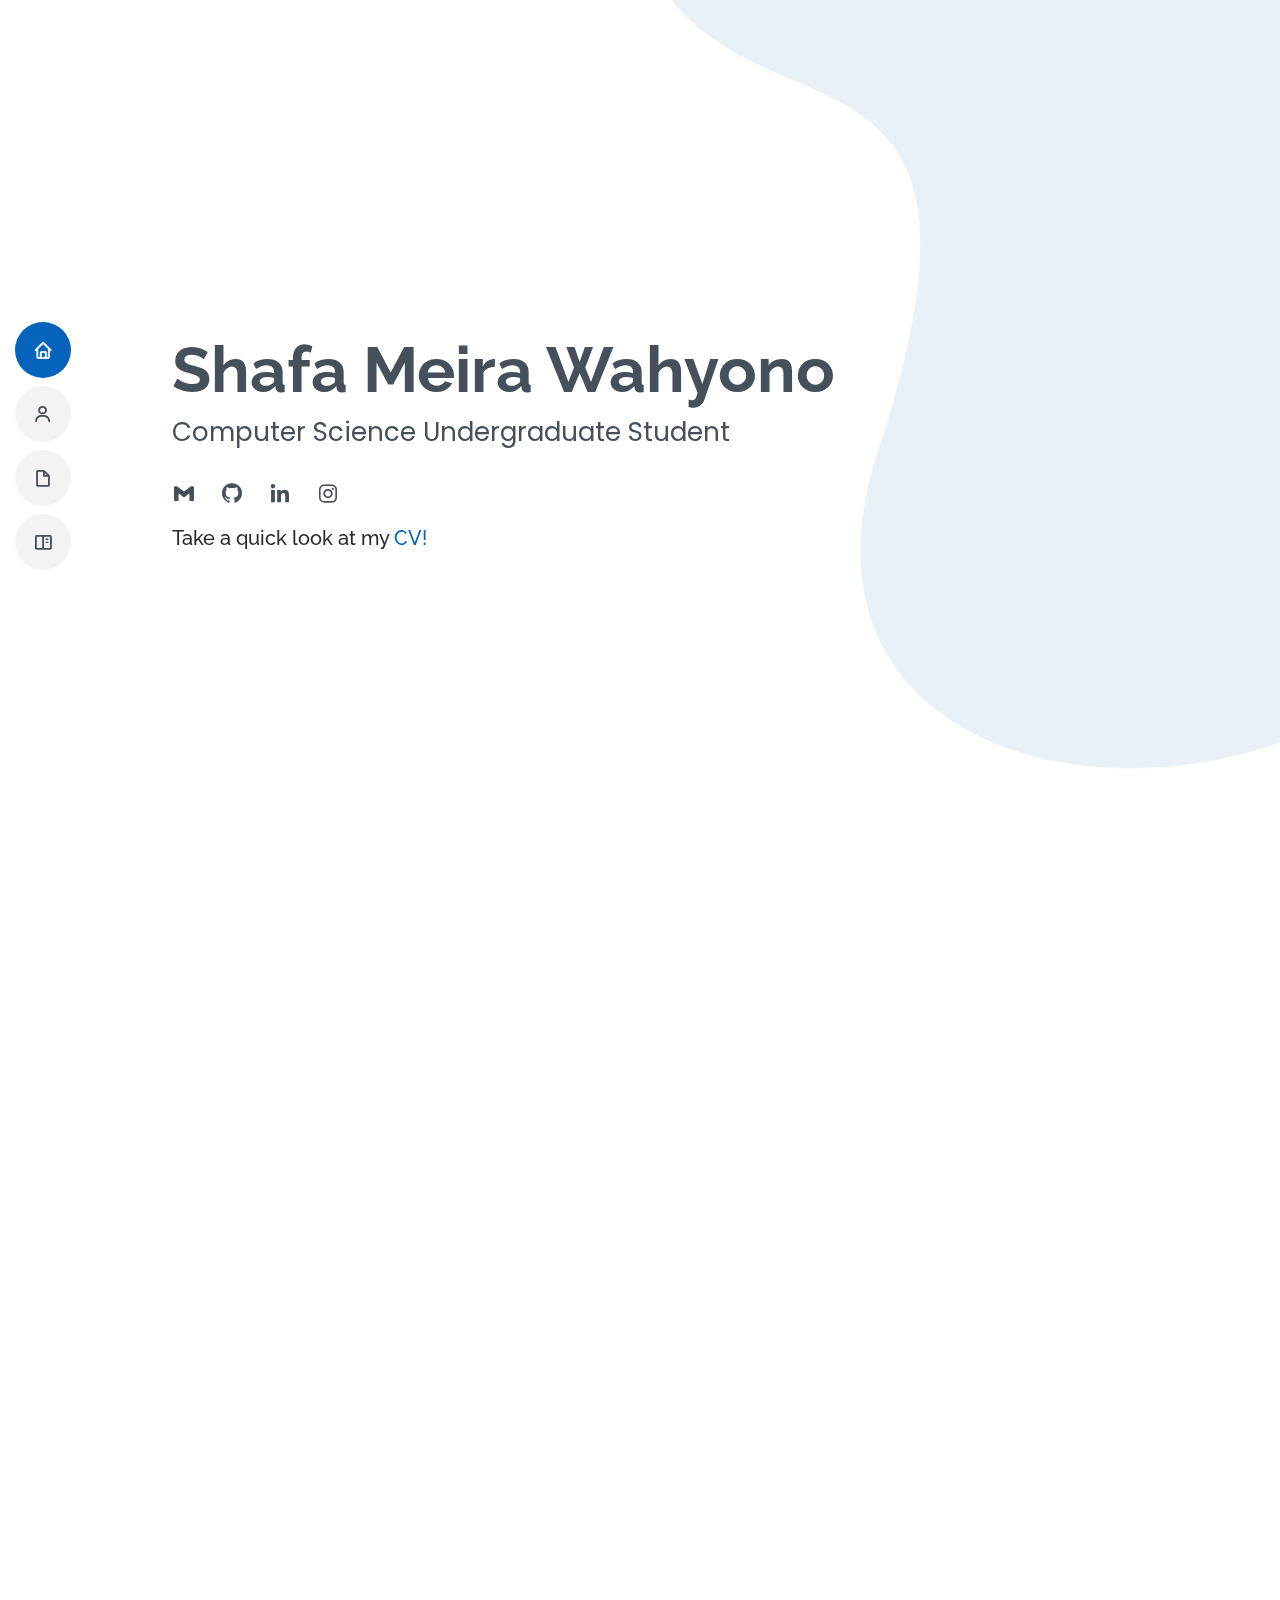
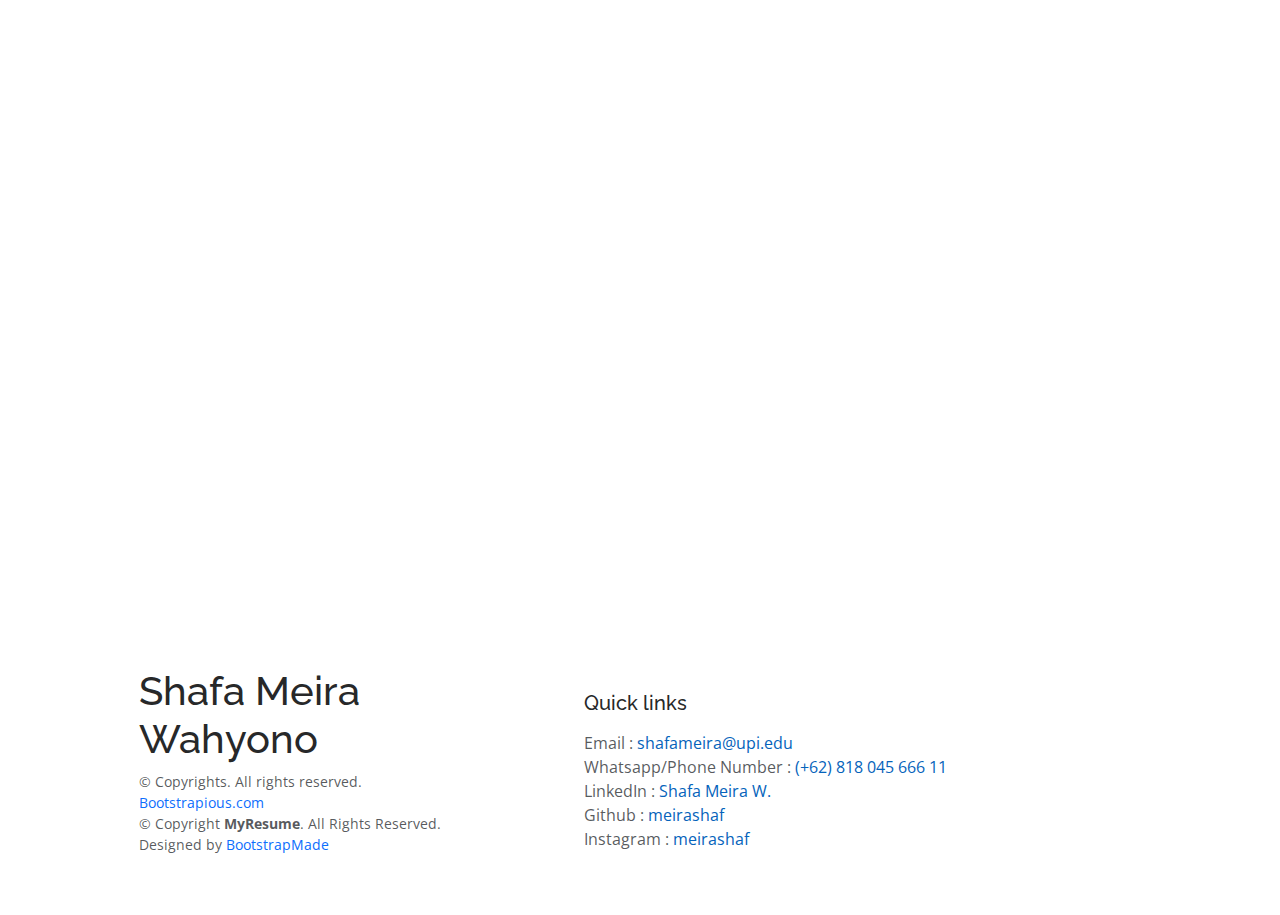
<file: index.html>
<!DOCTYPE html>
<html lang="en">

<head>
  <meta charset="utf-8">
  <meta content="width=device-width, initial-scale=1.0" name="viewport">

  <title>Shafa Meira Wahyono - Portfolio</title>
  <meta content="" name="description">
  <meta content="" name="keywords">

  <!-- Favicons -->
  <link href="assets/img/logo-s.png" rel="icon">
  <link href="assets/img/apple-touch-icon.png" rel="apple-touch-icon">

  <!-- Google Fonts -->
  <link href="https://fonts.googleapis.com/css?family=Open+Sans:300,300i,400,400i,600,600i,700,700i|Raleway:300,300i,400,400i,500,500i,600,600i,700,700i|Poppins:300,300i,400,400i,500,500i,600,600i,700,700i" rel="stylesheet">

  <!-- Vendor CSS Files -->
  <link href="assets/vendor/aos/aos.css" rel="stylesheet">
  <link href="assets/vendor/bootstrap/css/bootstrap.min.css" rel="stylesheet">
  <link href="assets/vendor/bootstrap-icons/bootstrap-icons.css" rel="stylesheet">
  <link href="assets/vendor/boxicons/css/boxicons.min.css" rel="stylesheet">
  <link href="assets/vendor/glightbox/css/glightbox.min.css" rel="stylesheet">
  <link href="assets/vendor/swiper/swiper-bundle.min.css" rel="stylesheet">

  <!-- Template Main CSS File -->
  <link href="assets/css/style.css" rel="stylesheet">
  <link href="assets/css/custom.css" rel="stylesheet">

  <!-- =======================================================
  * Template Name: MyResume
  * Updated: Jun 13 2023 with Bootstrap v5.3.0
  * Template URL: https://bootstrapmade.com/free-html-bootstrap-template-my-resume/
  * Author: BootstrapMade.com
  * License: https://bootstrapmade.com/license/
  ======================================================== -->
</head>

<body>

  <!-- ======= Mobile nav toggle button ======= -->
  <!-- <button type="button" class="mobile-nav-toggle d-xl-none"><i class="bi bi-list mobile-nav-toggle"></i></button> -->
  <i class="bi bi-list mobile-nav-toggle d-lg-none"></i>
  <!-- ======= Header ======= -->
  <header id="header" class="d-flex flex-column justify-content-center">

    <nav id="navbar" class="navbar nav-menu">
      <ul>
        <li><a target="_blank" href="#hero" class="nav-link scrollto active"><i class="bx bx-home"></i> <span>Home</span></a></li>
        <li><a target="_blank" href="#about" class="nav-link scrollto"><i class="bx bx-user"></i> <span>About</span></a></li>
        <li><a target="_blank" href="#resume" class="nav-link scrollto"><i class="bx bx-file-blank"></i> <span>Resume</span></a></li>
        <li><a target="_blank" href="#portfolio" class="nav-link scrollto"><i class="bx bx-book-content"></i> <span>Portfolio</span></a></li>
      </ul>
    </nav><!-- .nav-menu -->

  </header><!-- End Header -->

  <!-- ======= Hero Section ======= -->
  <section id="hero" class="d-flex flex-column justify-content-center">
    <div class="container" data-aos="zoom-in" data-aos-delay="100">
      <h1>Shafa Meira Wahyono</h1>
      <!-- <p>I'm <span class="typed" data-typed-items="Designer, Developer, Freelancer, Photographer"></span></p> -->
      <p>Computer Science Undergraduate Student</p>
      <div class="social-links">
        <a href="mailto:shafameira@upi.edu" class="gmail"><i class="bx bxl-gmail"></i></a>
        <a target="_blank" href="https://github.com/meirashaf" class="github"><i class="bx bxl-github"></i></a>
        <a target="_blank" href="https://www.linkedin.com/in/shafa-meira-wahyono-b861a01b6/" class="linkedin"><i class="bx bxl-linkedin"></i></a>
        <a target="_blank" href="https://www.instagram.com/meirashaf/" class="instagram"><i class="bx bxl-instagram"></i></a>
      </div>
      <h5 class="mt-3">Take a quick look at my <a target="_blank" href="https://drive.google.com/file/d/1VzUhT1fSIwdqmukuC4Hu14cnSwAWe-QH/view?usp=sharing">CV!</a></h5>
    </div>
  </section><!-- End Hero -->

  <main id="main">

    <!-- ======= About Section ======= -->
    <section id="about" class="about">
      <div class="container" data-aos="fade-up">

        <div class="section-title">
          <h2>About Me</h2>          
        </div>
        
        <div class="text-left card border-0 mb-4" style="max-width: 1000px;">
          <div class="row g-0">
            <div class="col-md-4 kartu-mid px-4">
              <img src="assets/img/profil.png" class="img-fluid rounded-start">
            </div>
            <div class="col-md-8 kartu-mid">
              <div class="mx-4 px-4 pt-4">
                <h4 class="card-title"><b>Shafa Meira Wahyono</b></h4>
                <p class="text-justify">Computer Science Fresh Graduate of Universitas Pendidikan Indonesia, with a strong passion for technology and a keen interest in exploring various fields of Computer Science. Experienced in Artificial Intelligence and Business Process Operation, adept at handling unforeseen challenges by leveraging analytic and critical thinking. Continuously seeking opportunities to enhance skills in Computer Vision and Process Management System.</p>
              </div>
            </div>
          </div>
        </div>
    </section><!-- End About Section -->

    <!-- ======= Resume Section ======= -->
    <section id="resume" class="resume">
      <div class="container" data-aos="fade-up">

        <div class="section-title">
          <h2>Resume</h2>
        </div>

        <div class="row">
          <div class="col-lg-6">
            <h3 class="resume-title">Summary</h3>
            <div class="resume-item pb-0">
              <h4>Shafa Meira Wahyono</h4>
              <ul>
                <li>Bandung, Jawa Barat, Indonesia</li>
                <li>(+62) 81804566611</li>
                <li><a href="mailto:shafameira@upi.edu">shafameira@upi.edu</a></li>
              </ul>
            </div>

            <h3 class="resume-title">Education</h3>
            <div class="resume-item">
              <h4>Bachelor of Computer Science</h4>
              <h5>08/2020 - 01/2025 (Fresh Graduate)</h5>
              <p><em>Universitas Pendidikan Indonesia</em></p>
              <i><a target="_blank"  href="https://drive.google.com/file/d/1U5ZYC0toOK9dGNBJQWM0DCU3iAJDxgL2/view?usp=sharing">Certificate of Graduation</a></i>
              <ul>
                <li>GPA: 3.84/4.00</li>
                   <!-- (<a target="_blank" href="https://drive.google.com/file/d/1S4oIQ8sacrg4pH_Kwzz72pLFvUsPjLba/view?usp=sharing">transcript</a>) -->
                <li>Organization: BEM KEMAKOM UPI</li>
                <li>Volunteer: MOKAKU UPI and UKM Great</li>
                <li>Awards: Competitive Programming Finalist of HOLOGY 4.0</li>
              </ul>
            </div>
            <div class="resume-item">
              <h4>Machine Learning Student</h4>
              <h5>02/2023 - 07/2023</h5>
              <p><em>Bangkit Academy (Independent Study Program)</em></p>
              <i><a target="_blank"  href="https://drive.google.com/file/d/1_grkj81Hk1TJnyWpD_k6KCmco1PKXkWu/view">Certificate</a></i>
              <ul>
                <li>Learn the key concepts and applications of AI, by using Coursera as learning platform, to solve a wide range of Machine Learning problems.</li>
                <li>Summary of learned courses: Python programming, Data Analytics, Mathematic for Machine Learning, Machine Learning Specialization, and TensorFlow Data and Deployment.</li>
                <li>Built recommendation system of Machine Learning model using Scikit-Learn and TensorFlow for capstone project.</li>
              </ul>
            </div>
            <h3 class="resume-title">Volunteer</h3>
            <div class="resume-item">
              <h4>Campaign Coordinator</h4>
              <h5>10/2021</h5>
              <p><em>UKM Gender Research Student Center </em></p>
              <i><a target="_blank"  href="https://drive.google.com/file/d/1U2XdSMhRlxVhQQ0Z59DYbXg8bo8O3Q4V/view?usp=drive_link">Certificate</a></i>
              <p>I served as Campaign Coordinator that is responsible to guide and lead staff to promote the organization workshop to our assigned faculty.</p>
            </div>            
            <div class="resume-item">
              <h4>Mentor of First-year Students</h4>
              <h5>07/2021 - 09/2021</h5>
              <p><em>MOKAKU (Orientation Program) UPI</em></p>
              <p>I served as a mentor for 28 mentees and responsible to guide and teach them the duties and responsibilities of a university student</p>
            </div>            

          </div>

          <div class="col-lg-6">
            <h3 class="resume-title">Experience</h3>
            <div class="resume-item">
              <h4>Operation Analyst (Internship)</h4>
              <h5>08/2023 - 12/2023</h5>
              <p><em>Directorate General of Higher Education, Research, and Technology (Government)</em></p>
              <i><a target="_blank"  href="https://drive.google.com/file/d/1bd6fSwVCjvUFzGSawukyjKFZsxahw_yd/view?usp=sharing">Certificate</a></i>
              <ul>
                <li>Analyzed PDDikti Helpdesk (<a target="_blank" href="https://kanalpengetahuandikti.kemdikbud.go.id/">kanalpengetahuandikti.kemdikbud.go.id</a>) to understand users and developers needs.</li>
                <li>Optimized content (frequently asked question) categorization to improve system development and user experience that led to future costs reduction up to 30 million Indonesian Rupiah.</li>
                <li>Revised contents to ensure it would be easily understood by all readers, including those unfamiliar with constitutional law and software user guide.</li>
                <li>Validated 10-20 alumni data revision requests daily and carefully reviewing supporting documents such as scanned diplomas, GPA transcripts, and university letters of graduation for accuracy.</li>
                <li>Assisting user guide creation for administrators to write complex content in an easy-to-understand manner.</li>
              </ul>
            </div>           
            <div class="resume-item">
              <h4>Lead of Technology Bureau</h4>
              <h5>01/2022 - 01/2023</h5>
              <p><em>BEM KEMAKOM UPI (University Organization)</em></p>
              <i><a target="_blank"  href="https://drive.google.com/file/d/1U1783Zbseyb2GRbBZnq2x1LA4ohePCEl/view?usp=drive_link">Certificate</a></i>
              <ul>
                <li>Responsible to lead the team to maintain and develop the student departement website (<a target="_blank" href="http://kemakom.org/">kemakom.org</a>), while also participating in the organization various events.</li>
                <li>Initiate work flow in maintaining and developing the website.</li>
                <li>Restructured and further developed the home page and the content management system. </li>
                <li>Monitor staffs progress and present our works on monthly-basis.</li>
              </ul>
            </div>            
            <h3 class="resume-title">Honors & Awards</h3>
            <div class="resume-item">
              <h4>Competitive Programming Finalist</h4>
              <h5>12/2021</h5>
              <p><em>HOLOGY 4.0 (Universitas Brawijaya)</em></p>
              <i><a  target="_blank"  href="https://drive.google.com/file/d/1U1FSbY1r2zPhYtmM4GujCYbFfstlOaxp/view?usp=drive_link">Certificate</a></i>
              <p>My team, AMDskuy, managed to solve variety of computational problems using C++ language.</p>
            </div>

          </div>

        </div>

      </div>

    </section><!-- End Resume Section -->

    <!-- ======= Portfolio Section ======= -->
    <section id="portfolio" class="portfolio section-bg">
      <div class="container" data-aos="fade-up">

        <div class="section-title">
          <h2>Portfolio</h2>
        </div>

        <div class="row">
          <div class="col-lg-12 d-flex justify-content-center" data-aos="fade-up" data-aos-delay="100">
            <ul id="portfolio-flters">
              <li ><a href="#ml">Machine Learning</a></li>
              <li ><a href="#web">Website</a></li>
              <li  ><a href="#app">Android App</a></li>
            </ul>
          </div>
        </div>

      <div id="ml">
        
        
        <div id="portfolio-details" class="portfolio-details">
          <div class="section-title">
            <h3><b>Machine Learning</b></h3>          
          </div>


        <!-- skripsi rt-detr -->
        <div class="container">

          <div class="row gy-3">
            <div class="col-lg-3">

                <!-- <iframe class="m-2 zoom" src="https://www.youtube.com/watch?v=7_v7yWLpzhc"></iframe> -->
                <iframe class="m-2 zoom" src="https://www.youtube.com/embed/7_v7yWLpzhc?si=jt3WINBFtTLlzwAT" title="YouTube video player" frameborder="0" allow="accelerometer; autoplay; clipboard-write; encrypted-media; gyroscope; picture-in-picture; web-share" referrerpolicy="strict-origin-when-cross-origin" allowfullscreen></iframe>
              <!-- </div> -->
            </div>
  
            <div class="col-lg-9 p-4 space-line">
              <!-- <div class="portfolio-info"> -->
                <h3 class="ml-4">Evaluasi Kepuasan Pelanggan Berdasarkan Ekspresi Wajah Menggunakan Real Time Detection Transformer (RT-DETR)</h3>
                <ul>
                  <li><strong>Undergraduate Thesis</strong></li>
                  <li><strong>Software</strong>: RT-DETR, ResNet, LCNet, and Real-Time CNN</li>
                  <li><strong>Category</strong>: Facial Expression Recognition </li>
                  <li><strong>Project date</strong>: 01/2024 - 01/2025</li>
                  <li><strong>Website</strong> <a target="_blank" href="https://repository.upi.edu/130840/">: Repository UPI</a></li>
                </ul>
              <!-- </div>
              <div class="portfolio-description mx-3"> -->
                <p class="space-line1-6">
                  Wahyono, S. (2025). Evaluasi Kepuasan Pelanggan Berdasarkan Ekspresi Wajah Menggunakan Real Time Detection Transformer (RT-DETR).
                </p>
                <ul>
                  <li>Using the emerging trend of computer vision Transformer-based model (RT-DETR) by Baidu.</li>
                  <li>Developed to evaluate customer satisfaction, based on three types of facial expressions: positive, neutral, and negative.</li>
                  <li>Adapted to recognize Indonesian facial characteristics.</li>
                  <li>Aimed to improve AI model development and implementation resources (memory and GPU) requirements.</li>
                  <li>On process of being published in an international journal (Q4 index).</li>
                </ul>
  
              </div>
            </div>
            
        </div>
<br>

        
        <!-- BukuKu -->
        <div class="container">
  
          <div class="row gy-3">
            <div class="col-lg-3">
              <!-- images porto carousel -->
              <div id="carouselExampleControls1" class="carousel carousel-dark  slide" data-bs-ride="carousel">
                <div class="carousel-inner">
                  <div class="carousel-item active">
                    <img src="assets\img\portfolio\bukuku\foto0.png" class="d-block w-100" alt="...">
                  </div>
                  <div class="carousel-item">
                    <img src="assets\img\portfolio\bukuku\foto1.png" class="d-block w-100" alt="...">
                  </div>
                  <div class="carousel-item">
                    <img src="assets\img\portfolio\bukuku\foto2.jpeg" class="d-block w-100" alt="...">
                  </div>
                  <div class="carousel-item">
                    <img src="assets\img\portfolio\bukuku\foto3.jpeg" class="d-block w-100" alt="...">
                  </div>
                </div>
                <button class="carousel-control-prev" type="button" data-bs-target="#carouselExampleControls1" data-bs-slide="prev">
                  <span class="carousel-control-prev-icon" aria-hidden="true"></span>
                  <span class="visually-hidden">Previous</span>
                </button>
                <button class="carousel-control-next" type="button" data-bs-target="#carouselExampleControls1" data-bs-slide="next">
                  <span class="carousel-control-next-icon" aria-hidden="true"></span>
                  <span class="visually-hidden">Next</span>
                </button>
            </div>
          </div>
            <div class="col-lg-9 p-4  space-line">
                <h3 class="ml-4">BukuKu</h3>
                <ul>
                  <li><strong>Role</strong>: Machine Learning Model Developer and UI/UX Designer</li>
                  <li><strong>Software</strong>: Scikit-Learn (surprise), TensorFlow, Keras, Pandas, Numpy, BeautifulSoup</li>
                  <li><strong>Category</strong>: E-Book Mobile Application</li>
                  <li><strong>Project date</strong>: 05/2023 - 06/2023</li>
                  <li><strong>Kaggle</strong> <a target="_blank" href="https://www.kaggle.com/datasets/zygmunt/goodbooks-10k">Dataset</a></li>
                  <li><strong>Github</strong> <a target="_blank" href="https://github.com/Nerszy/BukuKu">Repo</a></li>
                  <li><strong>Figma</strong> <a target="_blank" href="https://www.figma.com/file/QlqVBcdwn7fg5PPdX5qEJT/Capstone-BukuKu?type=design&node-id=0-1&mode=design&t=yeg60HouxvSC684M-0">Page</a></li>
                </ul>
              <!-- </div>
              <div class="portfolio-description mx-3"> -->
                <p>
                  BukuKu is an innovative application that is used for people who want to find and read books according to their interests. The aim of this app is to provide relevant and personalized book recommendations based on the user's interests and needs.
                </p>
                <ul>
                  <li>Responsible to build Collaborative-filtering, designing the application interface using Figma, and coordinate with other division to deploy Machine Learning model to Google Cloud Platform.</li>
                  <li>Research appropriate dataset for the model.</li>
                  <li>Pre-process the dataset to extract available book data by scraping it from goodreads.com, using BeautifulSoup and then further pre-processing it using Microsoft Excel. Data reduced from 982.000 rows to 609.206 rows.</li>
                  <li>Built the model with Scikit-Learn and TensorFlow, using Probabilistic Matrix Factorization method, resulting in 0.9 RMSE.</li>
                  <li>Predicted result of recommended books are combined with result from Content-based filtering model, which results in hybrid recommendation.</li>
                </ul>
  
              </div>
            </div>
  
          </div>
  
        </div>
      </div>
      
    
      <div id="web" class="web ">

        <div id="portfolio-details" class="portfolio-details ">
          <div class="section-title">
            <h3><b>Website</b></h3>          
          </div>

          <!-- kanal dikti -->
          <div class="container">

            <div class="row gy-3">
              <div class="col-lg-3">
                <!-- images porto -->
                <!-- <div class="portfolio-details-slider swiper"> -->
                  <img class="m-2 zoom" src="assets\img\portfolio\kanal\kanal1.png">
                  <img class="m-2 zoom" src="assets\img\portfolio\kanal\kanal2.png">
                <!-- </div> -->
              </div>
    
              <div class="col-lg-9 p-4 space-line">
                <!-- <div class="portfolio-info"> -->
                  <h3 class="ml-4">Kanal Pengetahuan Dikti</h3>
                  <ul>
                    <li><strong>Role</strong>: Operation Analyst</li>
                    <li><strong>Software</strong>: Miro</li>
                    <li><strong>Category</strong>: System Analysis and Improvement </li>
                    <li><strong>Project date</strong>: 08/2023 - 12/2023</li>
                    <li><strong>Website</strong> <a target="_blank" href="https://kanalpengetahuandikti.kemdikbud.go.id/">kanalpengetahuandikti.kemdikbud.go.id</a></li>
                  </ul>
                <!-- </div>
                <div class="portfolio-description mx-3"> -->
                  <p class="space-line1-6">
                    PDDikti Helpdesk (Kanal Pengetahuan) is a website application that provides information on frequently asked questions about various programs under Indonesian Ministry of Education, Culture, Research, and Technology.
                  </p>
                  <ul>
                    <li>Analyzed PDDikti Helpdesk to understand users and developer’s needs.</li>
                    <li>Optimized content (frequently asked question) categorization to improve system development and user experience that led to future costs reduction up to 30 million Indonesian Rupiah.</li>
                    <li>Revised contents to ensure it would be easily understood by all readers, including those unfamiliar with constitutional law and software user guide</li>
                    <li>Assisted in creating user guide for administrators to write complex content in an easy-to-understand manner</li>
                  </ul>
    
                </div>
              </div>
              
          </div>
<br>
          <!-- kemakom -->
          <div class="container">

            <div class="row gy-3">
              <div class="col-lg-3">
                <!-- images porto -->
                <!-- <div class="portfolio-details-slider swiper"> -->
                  <img class="m-1 zoom-hp" src="assets\img\portfolio\kemakom.png">
                <!-- </div> -->
              </div>
    
              <div class="col-lg-9 p-4 space-line">
                <!-- <div class="portfolio-info"> -->
                  <h3 class="ml-4">Kemakom (Home Page) 2022 vers.</h3>
                  <ul>
                    <li><strong>Role</strong>: Project Manager and Full-Stack Developer</li>
                    <li><strong>Software</strong>: Bootstrap 5, CodeIgniter 4, MySQL</li>
                    <li><strong>Category</strong>: Kemakom Website Profile</li>
                    <li><strong>Project date</strong>: 01/2022 - 01/2023</li>
                    <li><strong>Restructured</strong><a target="_blank" href="https://meirashaf.github.io/kemakom"> home page</a></li>
                  </ul>
                <!-- </div>
                <div class="portfolio-description mx-3"> -->
                  <p class="space-line1-6">
                    Beside managing and leading the team, I have also done some page of the website (<a href="http://kemakom.org/">kemakom.org</a>) user and admin page. For example, I developed the restructured home page (as seen on the attached image).
                  </p>    
                </div>
              </div>
    
          </div>
<br>
        <!-- smart english -->
          <div class="container">
    
            <div class="row gy-3">
              <div class="col-lg-3">
                <!-- images porto -->
                <!-- <div class="portfolio-details-slider swiper"> -->
                  <img class="m-1 zoom" src="assets\img\portfolio\smartenglish\foto1.jpg">
                  <img class="m-1 zoom" src="assets\img\portfolio\smartenglish\foto2.jpg">
                  <img class="m-1 zoom" src="assets\img\portfolio\smartenglish\foto3.jpg">
                <!-- </div> -->
              </div>
    
              <div class="col-lg-9 p-4 space-line">
                <!-- <div class="portfolio-info"> -->
                  <h3 class="ml-4">Smart English (Jatiuwung) Website</h3>
                  <ul>
                    <li><strong>Role</strong>: Full-Stack Developer and Technical Writer Assistant</li>
                    <li><strong>Software</strong>: Bootstrap 5, CodeIgniter 4, MySQL, PowerDesigner</li>
                    <li><strong>Category</strong>: Profiling Website using Content Management System</li>
                    <li><strong>Project date</strong>: 04/2022 - 06/2022</li>
                    <li><strong>Github</strong> <a target="_blank" href="https://github.com/meirashaf/Smart-English--Jatiuwung--Profile-Website">Repo</a></li>
                    <li><strong>Figma</strong> <a target="_blank" href="https://www.figma.com/file/J1fp52McwSeuF0jEJJhW72/Smart-English-Web-Design?type=design&node-id=602-95&mode=design&t=Y8WqVHJELIM9jwnN-0">Page</a></li>
                    <li><strong>Technical Documentation</strong> <a target="_blank" href="https://docs.google.com/document/d/1brUP9ZxIck0eA_rrC-4CX-QhHjEUtUOB/edit?usp=embed_facebook">Page</a></li>
                  </ul>
                <!-- </div>
                <div class="portfolio-description mx-3"> -->
                  <p class="space-line1-6">
                    This project aimed to develop and document the media to profile Smart English Company as the perfect place to learn English for people who are interested to do it. While also enabling the media to be able to manage the website content using Content Management System feature. The website mainly separated into 2 sections, which are visitor page and admin page. The visitor page could be directly accessed through the main URL, while admin page is accessible by adding <code>/admin</code> sub-directory.
                  </p>
                  <ul>
                    <li>Responsible to develop CMS (Content Management System) and assisting the writing of Technical Documentation.</li>
                    <li>Developed the website using CodeIgniter 4, Bootstrap 5, and MySQL</li>
                    <li>Technical Documentation used "IEEE Std 830-1993, IEEE Recommended Practice for Software Requirement Specifications" as reference.</li>
                  </ul>
    
                </div>
              </div>
              
          </div>
            
        </div>
      </div>

      <div id="app">
        
      <div id="portfolio-details" class="portfolio-details">
        <div class="section-title">
          <h3><b>Mobile Application</b></h3>          
        </div>

      <!-- perpuskom -->
        <div class="container">
  
          <div class="row gy-3">
            <div class="col-lg-3">
              <!-- images porto carousel -->
                <div id="carouselExampleControls" class="carousel carousel-dark  slide" data-bs-ride="carousel">
                  <div class="carousel-inner">
                    <div class="carousel-item active">
                      <img src="assets\img\portfolio\perpuskom\foto1.png" class="d-block w-100" alt="...">
                    </div>
                    <div class="carousel-item">
                      <img src="assets\img\portfolio\perpuskom\foto2.png" class="d-block w-100" alt="...">
                    </div>
                    <div class="carousel-item">
                      <img src="assets\img\portfolio\perpuskom\foto3.png" class="d-block w-100" alt="...">
                    </div>
                  </div>
                  <button class="carousel-control-prev" type="button" data-bs-target="#carouselExampleControls" data-bs-slide="prev">
                    <span class="carousel-control-prev-icon" aria-hidden="true"></span>
                    <span class="visually-hidden">Previous</span>
                  </button>
                  <button class="carousel-control-next" type="button" data-bs-target="#carouselExampleControls" data-bs-slide="next">
                    <span class="carousel-control-next-icon" aria-hidden="true"></span>
                    <span class="visually-hidden">Next</span>
                  </button>
                </div>
              <!-- </div> -->
            </div>
  
            <div class="col-lg-9 p-4 space-line">
              <!-- <div class="portfolio-info"> -->
                <h3 class="ml-4">PerpusKom</h3>
                <ul>
                  <li><strong>Role</strong>: Front-end Developer</li>
                  <li><strong>Software</strong>: Flutter</li>
                  <li><strong>Category</strong>: E-Library Mobile Application</li>
                  <li><strong>Project date</strong>: 12/2022 - 01/2023</li>
                  <li><strong>Github</strong> <a target="_blank" href="https://github.com/TNAlthea/Perpuskom">Repo</a></li>
                  <li><strong>Figma</strong> <a target="_blank" href="https://www.figma.com/file/FTZ4afl9QaL42kxgGw2WjY/perpustakaan?type=design&node-id=65-256&mode=design&t=dYmZQsKP3RskjXe0-0">Page</a></li>
                </ul>
                <p>
                  PerpusKom is a E-Library Mobile Application that are able to let user borrow books.
                </p>
                <ul>
                  <li>Develop 8 pages of interface using Dart.</li>
                  <li>Used CustomPainter and carousel_slider widget to develop interface features.</li>
                </ul>
  
              </div>
            </div>
  
          </div>
  
      </div>

      </div>

      </div><!-- End Portfolio Details Section -->

   

    </section><!-- End Portfolio Section -->

    <!-- ======= LICENSES & CERTIFICATIONS Section ======= -->
    <section id="services" class="services">
      <div class="container" data-aos="fade-up">

        <div class="section-title">
          <h2>Licenses & Certifications</h2>
        </div>

        <div class="accordion" id="accordionPanelsStayOpenExample">
        <!-- machine learning -->
          <div class="accordion-item">
            <h2 class="accordion-header" id="panelsStayOpen-headingOne">
              <button class="accordion-button" type="button" data-bs-toggle="collapse" data-bs-target="#panelsStayOpen-collapseOne" aria-expanded="true" aria-controls="panelsStayOpen-collapseOne">
                Machine Learning
              </button>
            </h2>
            <div id="panelsStayOpen-collapseOne" class="accordion-collapse collapse show" aria-labelledby="panelsStayOpen-headingOne">
              <div class="accordion-body">
                <ul>
                  <li>Mathematics for Machine Learning Specialization (<a target="_blank" href="https://www.coursera.org/account/accomplishments/specialization/certificate/776MXY75DCLZ">Coursera</a>)</li>
                  <li>Machine Learning Specialization (<a target="_blank" href="https://www.coursera.org/account/accomplishments/specialization/certificate/RV5RND6MHPZ3">Coursera</a>)</li>
                  <li>TensorFlow: Data and Deployment Specialization (<a target="_blank" href="https://www.coursera.org/account/accomplishments/specialization/certificate/QYPZL2KMV8GH">Coursera</a>)</li>
                  <li>DeepLearning.AI TensorFlow Developer Specialization (<a target="_blank" href="https://www.coursera.org/account/accomplishments/specialization/certificate/S7GGCGT24FMX">Coursera</a>)</li>
                </ul>
              </div>
            </div>
          </div>
          <!-- Data -->
          <div class="accordion-item">
            <h2 class="accordion-header" id="panelsStayOpen-headingTwo">
              <button class="accordion-button collapsed" type="button" data-bs-toggle="collapse" data-bs-target="#panelsStayOpen-collapseTwo" aria-expanded="false" aria-controls="panelsStayOpen-collapseTwo">
                Data
              </button>
            </h2>
            <div id="panelsStayOpen-collapseTwo" class="accordion-collapse collapse" aria-labelledby="panelsStayOpen-headingTwo">
              <div class="accordion-body">
                <p>Database Administrators: <a target="_blank" href="https://drive.google.com/file/d/1MvkRwkXUqt62An3Coo-FtzYMRTgYuJOo/view?usp=sharing">(Badan Nasional Sertifikasi Profesi)</a><br></p>
              </div>
            </div>
          </div>

          <!-- english -->
          <div class="accordion-item">
            <h2 class="accordion-header" id="panelsStayOpen-headingThree">
              <button class="accordion-button collapsed" type="button" data-bs-toggle="collapse" data-bs-target="#panelsStayOpen-collapseThree" aria-expanded="false" aria-controls="panelsStayOpen-collapseThree">
                English
              </button>
            </h2>
            <div id="panelsStayOpen-collapseThree" class="accordion-collapse collapse" aria-labelledby="panelsStayOpen-headingThree">
              <div class="accordion-body">
                <p>English Proficiency Certificate (Duolingo English Test): <a target="_blank" href="https://drive.google.com/file/d/19w7TimRtmaAG6jtJBBZOV5zuKaqsTXbX/view?usp=sharing">Certificate</a><br>
                  <h5>Score: <strong>140</strong></h5> (Equivalent to IELTS: 7.5)</p>
              </div>
            </div>
          </div>

        </div>
      </div>
    </section><!-- End Section -->

    <!-- ======= Skills Section ======= -->
    <div class="section-title">
      <h2>Skills</h2>
    </div>
    <div>
      <div class="ml-4 container" data-aos="fade-up">


          <div class="row container-fluid ml-5">
            <!--ADD CLASSES HERE d-flex align-items-stretch-->
            <div class="card col-md-5 my-3 mx-4">
                 <div class="card-body d-flex flex-column">
                  <h5 class="card-title text-center">Soft Skill</h5>
                  <p class="card-text mb-4"><ul>
                    <li>Team and Collaborative Problem Solving</li>
                    <li>Attention to Detail</li>
                    <li>Analytical Thinking,</li>
                    <li>Leadership</li>
                    <li>Event Planning</li>
                    <li>Creative Concept Design</li>
                  </ul></p>
                </div>
            </div>
            <!--ADD CLASSES HERE d-flex align-items-stretch-->
            <div class="card col-md-5 my-3 mx-4">
                 <div class="card-body d-flex flex-column">
                  <h5 class="card-title text-center">Hard Skill</h5>
                  <p class="card-text mb-4"><ul>
                    <li>Machine Learning Model Development</li>
                    <li>Business/System Process Improvement</li>
                    <li>Technical Writing</li>
                    <li>Website Development</li>
                    <li>UI/UX Design</li>
                  </ul></p>
                </div>
            </div>
            <!--ADD CLASSES HERE d-flex align-items-stretch-->
            <div class="card col-md-5 my-3 mx-4">
                 <div class="card-body d-flex flex-column">
                  <h5 class="card-title text-center">Software</h5>
                  <p class="card-text mb-4"> <ul>
                    <li>Visual Studio Code</li>
                    <li>Jupyter Notebook</li>
                    <li>Google Colab</li>
                    <li>Github</li>
                    <li>Miro</li>
                    <li>Google Workspace</li>
                    <li>Microsoft Office</li>
                    <li>PowerDesigner</li>
                    <li>Figma</li>
                    <li>Astah</li>
                    <li>Trello</li>
                    <li>Asana</li>
                  </ul></p>
                </div>
            </div>
             <!--ADD CLASSES HERE d-flex align-items-stretch-->
             <div class="card col-md-5 my-3 mx-4">
                 <div class="card-body d-flex flex-column">
                  <h5 class="card-title text-center">Language & Framework</h5>
                  <p class="card-text my-4">C, C++, Python, NumPy, TensorFlow, Scikit-Learn, PyTorch, Pandas, Matplotlib, R, MySQL, MongoDB, HTML, CSS, Javascript, PHP, Bootstrap 5, CodeIgniter 4, Dart, Flutter</p>
                </div>
            </div>

          </div>
      

      </div>
    </div><!-- End Section -->

  </main><!-- End #main -->

  <!-- ======= Footer ======= -->
  <footer class="site-footer d-flex mt-auto w-100 py-4 flex-shrink-0">
    <div class="container py-4">
        <div class="row gy-4 gx-5 container-fluid">
            <div class="col-lg-4 col-md-6 px-6 container-fluid">
                <h5 class="h1 ">Shafa Meira Wahyono</h5>
                <p class="small text-muted mb-0">&copy; Copyrights. All rights reserved. <a class="text-primary" href="#">Bootstrapious.com</a></p>
                <p class="small text-muted mb-0">&copy; Copyright <strong><span>MyResume</span></strong>. All Rights Reserved. Designed by <a class="text-primary" href="https://bootstrapmade.com/">BootstrapMade</a></p>
              <!-- All the links in the footer should remain intact. -->
              <!-- You can delete the links only if you purchased the pro version. -->
              <!-- Licensing information: [license-url] -->
              <!-- Purchase the pro version with working PHP/AJAX contact form: https://bootstrapmade.com/free-html-bootstrap-template-my-resume/ -->
            </div>
            <div class=" col-md-6 container-fluid">
                <h5 class=" mb-3"><br>Quick links</h5>
                <ul class="list-unstyled text-muted">
                    <li>Email : <a target="_blank" href="mailto:shafameira@upi.edu">shafameira@upi.edu</a></li>
                    <li>Whatsapp/Phone Number : <a target="_blank" href="https://wa.me/6281804566611">(+62) 818 045 666 11</a></li>
                    <li>LinkedIn : <a target="_blank" href="https://www.linkedin.com/in/shafa-meira-wahyono-b861a01b6/">Shafa Meira W.</a></li>
                    <li>Github : <a target="_blank" href="https://github.com/meirashaf">meirashaf</a></li>
                    <li>Instagram : <a target="_blank" href="https://www.instagram.com/meirashaf/">meirashaf</a></li>
                </ul>
            </div>
        </div>
    </div>
  <div id="preloader"></div>
  <a href="#" class="back-to-top d-flex align-items-center justify-content-center"><i class="bi bi-arrow-up-short"></i></a>
  </footer>
  <!-- Vendor JS Files -->
  <script src="assets/vendor/purecounter/purecounter_vanilla.js"></script>
  <script src="assets/vendor/aos/aos.js"></script>
  <script src="assets/vendor/bootstrap/js/bootstrap.bundle.min.js"></script>
  <script src="assets/vendor/glightbox/js/glightbox.min.js"></script>
  <script src="assets/vendor/isotope-layout/isotope.pkgd.min.js"></script>
  <script src="assets/vendor/swiper/swiper-bundle.min.js"></script>
  <script src="assets/vendor/typed.js/typed.umd.js"></script>
  <script src="assets/vendor/waypoints/noframework.waypoints.js"></script>
  <script src="assets/vendor/php-email-form/validate.js"></script>

  <!-- Template Main JS File -->
  <script src="assets/js/main.js"></script>

</body>

</html>
</file>
<file: assets/css/custom.css>
.kartu{
    padding-right: 0;
    padding-left: 0;
}

.kartu-y{
    padding-bottom: 0;
    padding-top: 0;
}

.kartu-mid{
    margin-top: auto;
    margin-bottom: auto;    
}

.space-line{
    line-height: 1.8;
}

.space-line1-6{
    line-height: 1.4;
}

.zoom {
    transition: transform .2s;
    width: 15rem;
    height: 9rem;
    
  }
@media only screen and (min-width: 1025px) {
.zoom:hover {
    -ms-transform: scale(2.5); /* IE 9 */
    -webkit-transform: scale(2.5); /* Safari 3-8 */
    transform: scale(2.5) translate(7rem);
  }
}

.zoom-hp {
    transition: transform .2s;
    width: 15rem;
    height: 27rem;
    
  }
@media only screen and (min-width: 1025px) {
.zoom-hp:hover {
    -ms-transform: scale(2.5); /* IE 9 */
    -webkit-transform: scale(2.5); /* Safari 3-8 */
    transform: scale(2.5) translate(7rem);
  }
}
</file>
<file: assets/css/style.css>
/**
* Template Name: MyResume
* Updated: Jun 13 2023 with Bootstrap v5.3.0
* Template URL: https://bootstrapmade.com/free-html-bootstrap-template-my-resume/
* Author: BootstrapMade.com
* License: https://bootstrapmade.com/license/
*/

/*--------------------------------------------------------------
# General
--------------------------------------------------------------*/
body {
  font-family: "Open Sans", sans-serif;
  color: #272829;
}

a {
  color: #0563bb;
  text-decoration: none;
}

a:hover {
  color: #067ded;
  text-decoration: none;
}

h1,
h2,
h3,
h4,
h5,
h6 {
  font-family: "Raleway", sans-serif;
}

/*--------------------------------------------------------------
# Back to top button
--------------------------------------------------------------*/
.back-to-top {
  position: fixed;
  visibility: hidden;
  opacity: 0;
  right: 15px;
  bottom: 15px;
  z-index: 996;
  background: #0563bb;
  width: 40px;
  height: 40px;
  border-radius: 50px;
  transition: all 0.4s;
}

.back-to-top i {
  font-size: 28px;
  color: #fff;
  line-height: 0;
}

.back-to-top:hover {
  background: #0678e3;
  color: #fff;
}

.back-to-top.active {
  visibility: visible;
  opacity: 1;
}

/*--------------------------------------------------------------
# Preloader
--------------------------------------------------------------*/
#preloader {
  position: fixed;
  top: 0;
  left: 0;
  right: 0;
  bottom: 0;
  z-index: 9999;
  overflow: hidden;
  background: #fff;
}

#preloader:before {
  content: "";
  position: fixed;
  top: calc(50% - 30px);
  left: calc(50% - 30px);
  border: 6px solid #0563bb;
  border-top-color: #fff;
  border-bottom-color: #fff;
  border-radius: 50%;
  width: 60px;
  height: 60px;
  animation: animate-preloader 1s linear infinite;
}

@keyframes animate-preloader {
  0% {
    transform: rotate(0deg);
  }

  100% {
    transform: rotate(360deg);
  }
}

/*--------------------------------------------------------------
# Disable aos animation delay on mobile devices
--------------------------------------------------------------*/
@media screen and (max-width: 768px) {
  [data-aos-delay] {
    transition-delay: 0 !important;
  }
}

/*--------------------------------------------------------------
# Header
--------------------------------------------------------------*/
#header {
  position: fixed;
  top: 0;
  left: 0;
  bottom: 0;
  z-index: 9997;
  transition: all 0.5s;
  padding: 15px;
  overflow-y: auto;
}

@media (max-width: 991px) {
  #header {
    width: 300px;
    background: #fff;
    border-right: 1px solid #e6e9ec;
    left: -300px;
  }
}

@media (min-width: 991px) {
  #main {
    margin-left: 100px;
  }
}

/*--------------------------------------------------------------
# Navigation Menu
--------------------------------------------------------------*/
/**
* Desktop Navigation 
*/
.nav-menu {
  padding: 0;
  display: block;
}

.nav-menu * {
  margin: 0;
  padding: 0;
  list-style: none;
}

.nav-menu>ul>li {
  position: relative;
  white-space: nowrap;
}

.nav-menu a,
.nav-menu a:focus {
  display: flex;
  align-items: center;
  color: #45505b;
  padding: 10px 18px;
  margin-bottom: 8px;
  transition: 0.3s;
  font-size: 15px;
  border-radius: 50px;
  background: #f2f3f5;
  height: 56px;
  width: 100%;
  overflow: hidden;
  transition: 0.3s;
}

.nav-menu a i,
.nav-menu a:focus i {
  font-size: 20px;
}

.nav-menu a span,
.nav-menu a:focus span {
  padding: 0 5px 0 7px;
  color: #45505b;
}

@media (min-width: 992px) {

  .nav-menu a,
  .nav-menu a:focus {
    width: 56px;
  }

  .nav-menu a span,
  .nav-menu a:focus span {
    display: none;
    color: #fff;
  }
}

.nav-menu a:hover,
.nav-menu .active,
.nav-menu .active:focus,
.nav-menu li:hover>a {
  color: #fff;
  background: #0563bb;
}

.nav-menu a:hover span,
.nav-menu .active span,
.nav-menu .active:focus span,
.nav-menu li:hover>a span {
  color: #fff;
}

.nav-menu a:hover,
.nav-menu li:hover>a {
  width: 100%;
  color: #fff;
}

.nav-menu a:hover span,
.nav-menu li:hover>a span {
  display: block;
}

/**
* Mobile Navigation 
*/
.mobile-nav-toggle {
  position: fixed;
  right: 10px;
  top: 10px;
  z-index: 9998;
  border: 0;
  background: none;
  font-size: 28px;
  transition: all 0.4s;
  outline: none !important;
  line-height: 0;
  cursor: pointer;
  border-radius: 50px;
  padding: 5px;
}

.mobile-nav-toggle i {
  color: #45505b;
}

.mobile-nav-active {
  overflow: hidden;
}

.mobile-nav-active #header {
  left: 0;
}

.mobile-nav-active .mobile-nav-toggle {
  color: #fff;
  background-color: #0563bb;
}

/*--------------------------------------------------------------
# Hero Section
--------------------------------------------------------------*/
#hero {
  width: 100%;
  height: 100vh;
  background: url("../img/hero-bg.jpg") top right no-repeat;
  background-size: cover;
  position: relative;
}

@media (min-width: 992px) {
  #hero {
    padding-left: 160px;
  }
}

#hero:before {
  content: "";
  background: rgba(255, 255, 255, 0.8);
  position: absolute;
  bottom: 0;
  top: 0;
  left: 0;
  right: 0;
}

#hero h1 {
  margin: 0;
  font-size: 64px;
  font-weight: 700;
  line-height: 56px;
  color: #45505b;
}

#hero p {
  color: #45505b;
  margin: 15px 0 0 0;
  font-size: 26px;
  font-family: "Poppins", sans-serif;
}

#hero p span {
  color: #0563bb;
  letter-spacing: 1px;
}

#hero .social-links {
  margin-top: 30px;
}

#hero .social-links a {
  font-size: 24px;
  display: inline-block;
  color: #45505b;
  line-height: 1;
  margin-right: 20px;
  transition: 0.3s;
}

#hero .social-links a:hover {
  color: #0563bb;
}

@media (max-width: 992px) {
  #hero {
    text-align: center;
  }

  #hero h1 {
    font-size: 32px;
    line-height: 36px;
  }

  #hero p {
    margin-top: 10px;
    font-size: 20px;
    line-height: 24px;
  }
}

/*--------------------------------------------------------------
# Sections General
--------------------------------------------------------------*/
section {
  padding: 60px 0;
  overflow: hidden;
}

.section-title {
  text-align: center;
  padding-bottom: 30px;
}

.section-title h2 {
  font-size: 32px;
  font-weight: bold;
  text-transform: uppercase;
  margin-bottom: 20px;
  padding-bottom: 20px;
  position: relative;
  color: #45505b;
}

.section-title h2::before {
  content: "";
  position: absolute;
  display: block;
  width: 120px;
  height: 1px;
  background: #ddd;
  bottom: 1px;
  left: calc(50% - 60px);
}

.section-title h2::after {
  content: "";
  position: absolute;
  display: block;
  width: 40px;
  height: 3px;
  background: #0563bb;
  bottom: 0;
  left: calc(50% - 20px);
}

.section-title p {
  margin-bottom: 0;
}

/*--------------------------------------------------------------
# About
--------------------------------------------------------------*/
.about .content h3 {
  font-weight: 700;
  font-size: 26px;
  color: #728394;
}

.about .content ul {
  list-style: none;
  padding: 0;
}

.about .content ul li {
  margin-bottom: 20px;
  display: flex;
  align-items: center;
}

.about .content ul strong {
  margin-right: 10px;
}

.about .content ul i {
  font-size: 16px;
  margin-right: 5px;
  color: #0563bb;
  line-height: 0;
}

.about .content p:last-child {
  margin-bottom: 0;
}

/*--------------------------------------------------------------
# Facts
--------------------------------------------------------------*/
.facts .count-box {
  padding: 30px 30px 25px 30px;
  margin-top: 30px;
  width: 100%;
  position: relative;
  text-align: center;
  background: #fff;
}

.facts .count-box i {
  position: absolute;
  top: -25px;
  left: 50%;
  transform: translateX(-50%);
  font-size: 24px;
  background: #0563bb;
  color: #fff;
  border-radius: 50px;
  display: inline-flex;
  align-items: center;
  justify-content: center;
  width: 48px;
  height: 48px;
}

.facts .count-box span {
  font-size: 36px;
  display: block;
  font-weight: 600;
  color: #011426;
}

.facts .count-box p {
  padding: 0;
  margin: 0;
  font-family: "Raleway", sans-serif;
  font-size: 14px;
}

/*--------------------------------------------------------------
# Akills
--------------------------------------------------------------*/
.skills .progress {
  height: 60px;
  display: block;
  background: none;
  border-radius: 0;
}

.skills .progress .skill {
  padding: 10px 0;
  margin: 0;
  text-transform: uppercase;
  display: block;
  font-weight: 600;
  font-family: "Poppins", sans-serif;
  color: #45505b;
}

.skills .progress .skill .val {
  float: right;
  font-style: normal;
}

.skills .progress-bar-wrap {
  background: #f2f3f5;
}

.skills .progress-bar {
  width: 1px;
  height: 10px;
  transition: 0.9s;
  background-color: #0563bb;
}

/*--------------------------------------------------------------
# Resume
--------------------------------------------------------------*/
.resume .resume-title {
  font-size: 26px;
  font-weight: 700;
  margin-top: 20px;
  margin-bottom: 20px;
  color: #45505b;
}

.resume .resume-item {
  padding: 0 0 20px 20px;
  margin-top: -2px;
  border-left: 2px solid #0563bb;
  position: relative;
}

.resume .resume-item h4 {
  line-height: 18px;
  font-size: 18px;
  font-weight: 600;
  text-transform: uppercase;
  font-family: "Poppins", sans-serif;
  color: #0563bb;
  margin-bottom: 10px;
}

.resume .resume-item h5 {
  font-size: 16px;
  background: #f7f8f9;
  padding: 5px 15px;
  display: inline-block;
  font-weight: 600;
  margin-bottom: 10px;
}

.resume .resume-item ul {
  padding-left: 20px;
}

.resume .resume-item ul li {
  padding-bottom: 10px;
}

.resume .resume-item:last-child {
  padding-bottom: 0;
}

.resume .resume-item::before {
  content: "";
  position: absolute;
  width: 16px;
  height: 16px;
  border-radius: 50px;
  left: -9px;
  top: 0;
  background: #fff;
  border: 2px solid #0563bb;
}

/*--------------------------------------------------------------
# Portfolio
--------------------------------------------------------------*/
.portfolio .portfolio-item {
  margin-bottom: 30px;
}

.portfolio #portfolio-flters {
  padding: 0;
  margin: 0 auto 25px auto;
  list-style: none;
  text-align: center;
  background: #fff;
  border-radius: 50px;
  padding: 2px 15px;
}

.portfolio #portfolio-flters li {
  cursor: pointer;
  display: inline-block;
  padding: 10px 15px;
  font-size: 14px;
  font-weight: 600;
  line-height: 1;
  text-transform: uppercase;
  color: #272829;
  margin-bottom: 5px;
  transition: all 0.3s ease-in-out;
}

.portfolio #portfolio-flters li:hover,
.portfolio #portfolio-flters li.filter-active {
  color: #0563bb;
}

.portfolio #portfolio-flters li:last-child {
  margin-right: 0;
}

.portfolio .portfolio-wrap {
  transition: 0.3s;
  position: relative;
  overflow: hidden;
  z-index: 1;
  background: rgba(69, 80, 91, 0.8);
}

.portfolio .portfolio-wrap::before {
  content: "";
  background: rgba(255, 255, 255, 0.7);
  position: absolute;
  left: 30px;
  right: 30px;
  top: 30px;
  bottom: 30px;
  transition: all ease-in-out 0.3s;
  z-index: 2;
  opacity: 0;
}

.portfolio .portfolio-wrap .portfolio-info {
  opacity: 0;
  position: absolute;
  top: 0;
  left: 0;
  right: 0;
  bottom: 0;
  text-align: center;
  z-index: 3;
  transition: all ease-in-out 0.3s;
  display: flex;
  flex-direction: column;
  justify-content: center;
  align-items: center;
}

.portfolio .portfolio-wrap .portfolio-info::before {
  display: block;
  content: "";
  width: 48px;
  height: 48px;
  position: absolute;
  top: 35px;
  left: 35px;
  border-top: 3px solid #d7dce1;
  border-left: 3px solid #d7dce1;
  transition: all 0.5s ease 0s;
  z-index: 9994;
}

.portfolio .portfolio-wrap .portfolio-info::after {
  display: block;
  content: "";
  width: 48px;
  height: 48px;
  position: absolute;
  bottom: 35px;
  right: 35px;
  border-bottom: 3px solid #d7dce1;
  border-right: 3px solid #d7dce1;
  transition: all 0.5s ease 0s;
  z-index: 9994;
}

.portfolio .portfolio-wrap .portfolio-info h4 {
  font-size: 20px;
  color: #45505b;
  font-weight: 600;
}

.portfolio .portfolio-wrap .portfolio-info p {
  color: #45505b;
  font-size: 14px;
  text-transform: uppercase;
  padding: 0;
  margin: 0;
}

.portfolio .portfolio-wrap .portfolio-links {
  text-align: center;
  z-index: 4;
}

.portfolio .portfolio-wrap .portfolio-links a {
  color: #45505b;
  margin: 0 2px;
  font-size: 28px;
  display: inline-block;
  transition: 0.3s;
}

.portfolio .portfolio-wrap .portfolio-links a:hover {
  color: #148af9;
}

.portfolio .portfolio-wrap:hover::before {
  top: 0;
  left: 0;
  right: 0;
  bottom: 0;
  opacity: 1;
}

.portfolio .portfolio-wrap:hover .portfolio-info {
  opacity: 1;
}

.portfolio .portfolio-wrap:hover .portfolio-info::before {
  top: 15px;
  left: 15px;
}

.portfolio .portfolio-wrap:hover .portfolio-info::after {
  bottom: 15px;
  right: 15px;
}

/*--------------------------------------------------------------
# Portfolio Details
--------------------------------------------------------------*/
.portfolio-details {
  padding-top: 40px;
}

.portfolio-details .portfolio-details-slider img {
  width: 100%;
}

.portfolio-details .portfolio-details-slider .swiper-pagination {
  margin-top: 20px;
  position: relative;
}

.portfolio-details .portfolio-details-slider .swiper-pagination .swiper-pagination-bullet {
  width: 12px;
  height: 12px;
  background-color: #fff;
  opacity: 1;
  border: 1px solid #0563bb;
}

.portfolio-details .portfolio-details-slider .swiper-pagination .swiper-pagination-bullet-active {
  background-color: #0563bb;
}

.portfolio-details .portfolio-info {
  padding: 30px;
  box-shadow: 0px 0 30px rgba(69, 80, 91, 0.08);
}

.portfolio-details .portfolio-info h3 {
  font-size: 22px;
  font-weight: 700;
  margin-bottom: 20px;
  padding-bottom: 20px;
  border-bottom: 1px solid #eee;
}

.portfolio-details .portfolio-info ul {
  list-style: none;
  padding: 0;
  font-size: 15px;
}

.portfolio-details .portfolio-info ul li+li {
  margin-top: 10px;
}

.portfolio-details .portfolio-description {
  padding-top: 30px;
}

.portfolio-details .portfolio-description h2 {
  font-size: 26px;
  font-weight: 700;
  margin-bottom: 20px;
}

.portfolio-details .portfolio-description p {
  padding: 0;
}

/*--------------------------------------------------------------
# Services
--------------------------------------------------------------*/
.services .icon-box {
  text-align: center;
  padding: 70px 20px 80px 20px;
  transition: all ease-in-out 0.3s;
  background: #fff;
  box-shadow: 0px 5px 90px 0px rgba(110, 123, 131, 0.05);
}

.services .icon-box .icon {
  margin: 0 auto;
  width: 100px;
  height: 100px;
  display: flex;
  align-items: center;
  justify-content: center;
  transition: ease-in-out 0.3s;
  position: relative;
}

.services .icon-box .icon i {
  font-size: 36px;
  transition: 0.5s;
  position: relative;
}

.services .icon-box .icon svg {
  position: absolute;
  top: 0;
  left: 0;
}

.services .icon-box .icon svg path {
  transition: 0.5s;
  fill: #f5f5f5;
}

.services .icon-box h4 {
  font-weight: 600;
  margin: 10px 0 15px 0;
  font-size: 22px;
}

.services .icon-box h4 a {
  color: #45505b;
  transition: ease-in-out 0.3s;
}

.services .icon-box p {
  line-height: 24px;
  font-size: 14px;
  margin-bottom: 0;
}

.services .icon-box:hover {
  border-color: #fff;
  box-shadow: 0px 0 35px 0 rgba(0, 0, 0, 0.08);
}

.services .iconbox-blue i {
  color: #47aeff;
}

.services .iconbox-blue:hover .icon i {
  color: #fff;
}

.services .iconbox-blue:hover .icon path {
  fill: #47aeff;
}

.services .iconbox-orange i {
  color: #ffa76e;
}

.services .iconbox-orange:hover .icon i {
  color: #fff;
}

.services .iconbox-orange:hover .icon path {
  fill: #ffa76e;
}

.services .iconbox-pink i {
  color: #e80368;
}

.services .iconbox-pink:hover .icon i {
  color: #fff;
}

.services .iconbox-pink:hover .icon path {
  fill: #e80368;
}

.services .iconbox-yellow i {
  color: #ffbb2c;
}

.services .iconbox-yellow:hover .icon i {
  color: #fff;
}

.services .iconbox-yellow:hover .icon path {
  fill: #ffbb2c;
}

.services .iconbox-red i {
  color: #ff5828;
}

.services .iconbox-red:hover .icon i {
  color: #fff;
}

.services .iconbox-red:hover .icon path {
  fill: #ff5828;
}

.services .iconbox-teal i {
  color: #11dbcf;
}

.services .iconbox-teal:hover .icon i {
  color: #fff;
}

.services .iconbox-teal:hover .icon path {
  fill: #11dbcf;
}

/*--------------------------------------------------------------
# Testimonials
--------------------------------------------------------------*/
.testimonials .section-header {
  margin-bottom: 40px;
}

.testimonials .testimonials-carousel,
.testimonials .testimonials-slider {
  overflow: hidden;
}

.testimonials .testimonial-item {
  text-align: center;
}

.testimonials .testimonial-item .testimonial-img {
  width: 120px;
  border-radius: 50%;
  border: 4px solid #fff;
  margin: 0 auto;
}

.testimonials .testimonial-item h3 {
  font-size: 20px;
  font-weight: bold;
  margin: 10px 0 5px 0;
  color: #111;
}

.testimonials .testimonial-item h4 {
  font-size: 14px;
  color: #999;
  margin: 0 0 15px 0;
}

.testimonials .testimonial-item .quote-icon-left,
.testimonials .testimonial-item .quote-icon-right {
  color: #90c8fc;
  font-size: 26px;
}

.testimonials .testimonial-item .quote-icon-left {
  display: inline-block;
  left: -5px;
  position: relative;
}

.testimonials .testimonial-item .quote-icon-right {
  display: inline-block;
  right: -5px;
  position: relative;
  top: 10px;
}

.testimonials .testimonial-item p {
  font-style: italic;
  margin: 0 auto 15px auto;
}

.testimonials .swiper-pagination {
  margin-top: 20px;
  position: relative;
}

.testimonials .swiper-pagination .swiper-pagination-bullet {
  width: 12px;
  height: 12px;
  background-color: #fff;
  opacity: 1;
  border: 1px solid #0563bb;
}

.testimonials .swiper-pagination .swiper-pagination-bullet-active {
  background-color: #0563bb;
}

@media (min-width: 992px) {
  .testimonials .testimonial-item p {
    width: 80%;
  }
}

/*--------------------------------------------------------------
# Contact
--------------------------------------------------------------*/
.contact .info {
  width: 100%;
  background: #fff;
}

.contact .info i {
  font-size: 20px;
  color: #0563bb;
  float: left;
  width: 44px;
  height: 44px;
  background: #eef7ff;
  display: flex;
  justify-content: center;
  align-items: center;
  border-radius: 50px;
  transition: all 0.3s ease-in-out;
}

.contact .info h4 {
  padding: 0 0 0 60px;
  font-size: 22px;
  font-weight: 600;
  margin-bottom: 5px;
  color: #45505b;
}

.contact .info p {
  padding: 0 0 0 60px;
  margin-bottom: 0;
  font-size: 14px;
  color: #728394;
}

.contact .info .email,
.contact .info .phone {
  margin-top: 40px;
}

.contact .info .email:hover i,
.contact .info .address:hover i,
.contact .info .phone:hover i {
  background: #0563bb;
  color: #fff;
}

.contact .php-email-form {
  width: 100%;
  background: #fff;
}

.contact .php-email-form .form-group {
  padding-bottom: 8px;
}

.contact .php-email-form .error-message {
  display: none;
  color: #fff;
  background: #ed3c0d;
  text-align: left;
  padding: 15px;
  font-weight: 600;
}

.contact .php-email-form .error-message br+br {
  margin-top: 25px;
}

.contact .php-email-form .sent-message {
  display: none;
  color: #fff;
  background: #18d26e;
  text-align: center;
  padding: 15px;
  font-weight: 600;
}

.contact .php-email-form .loading {
  display: none;
  background: #fff;
  text-align: center;
  padding: 15px;
}

.contact .php-email-form .loading:before {
  content: "";
  display: inline-block;
  border-radius: 50%;
  width: 24px;
  height: 24px;
  margin: 0 10px -6px 0;
  border: 3px solid #18d26e;
  border-top-color: #eee;
  animation: animate-loading 1s linear infinite;
}

.contact .php-email-form input,
.contact .php-email-form textarea {
  border-radius: 4px;
  box-shadow: none;
  font-size: 14px;
}

.contact .php-email-form input[type=text],
.contact .php-email-form input[type=email] {
  height: 44px;
}

.contact .php-email-form textarea {
  padding: 10px 12px;
}

.contact .php-email-form button[type=submit] {
  background: #0563bb;
  border: 0;
  padding: 10px 35px;
  color: #fff;
  transition: 0.4s;
  border-radius: 50px;
}

.contact .php-email-form button[type=submit]:hover {
  background: #0678e3;
}

@keyframes animate-loading {
  0% {
    transform: rotate(0deg);
  }

  100% {
    transform: rotate(360deg);
  }
}

/*--------------------------------------------------------------
# Footer
--------------------------------------------------------------*/
#footer {
  background: #f7f8f9;
  color: #45505b;
  font-size: 14px;
  text-align: center;
  padding: 30px 0;
}

#footer h3 {
  font-size: 36px;
  font-weight: 700;
  position: relative;
  font-family: "Poppins", sans-serif;
  padding: 0;
  margin: 0 0 15px 0;
}

#footer p {
  font-size: 15;
  font-style: italic;
  padding: 0;
  margin: 0 0 40px 0;
}

#footer .social-links {
  margin: 0 0 40px 0;
}

#footer .social-links a {
  font-size: 18px;
  display: inline-block;
  background: #0563bb;
  color: #fff;
  line-height: 1;
  padding: 8px 0;
  margin-right: 4px;
  border-radius: 50%;
  text-align: center;
  width: 36px;
  height: 36px;
  transition: 0.3s;
}

#footer .social-links a:hover {
  background: #0678e3;
  color: #fff;
  text-decoration: none;
}

#footer .copyright {
  margin: 0 0 5px 0;
}

#footer .credits {
  font-size: 13px;
}
</file>
